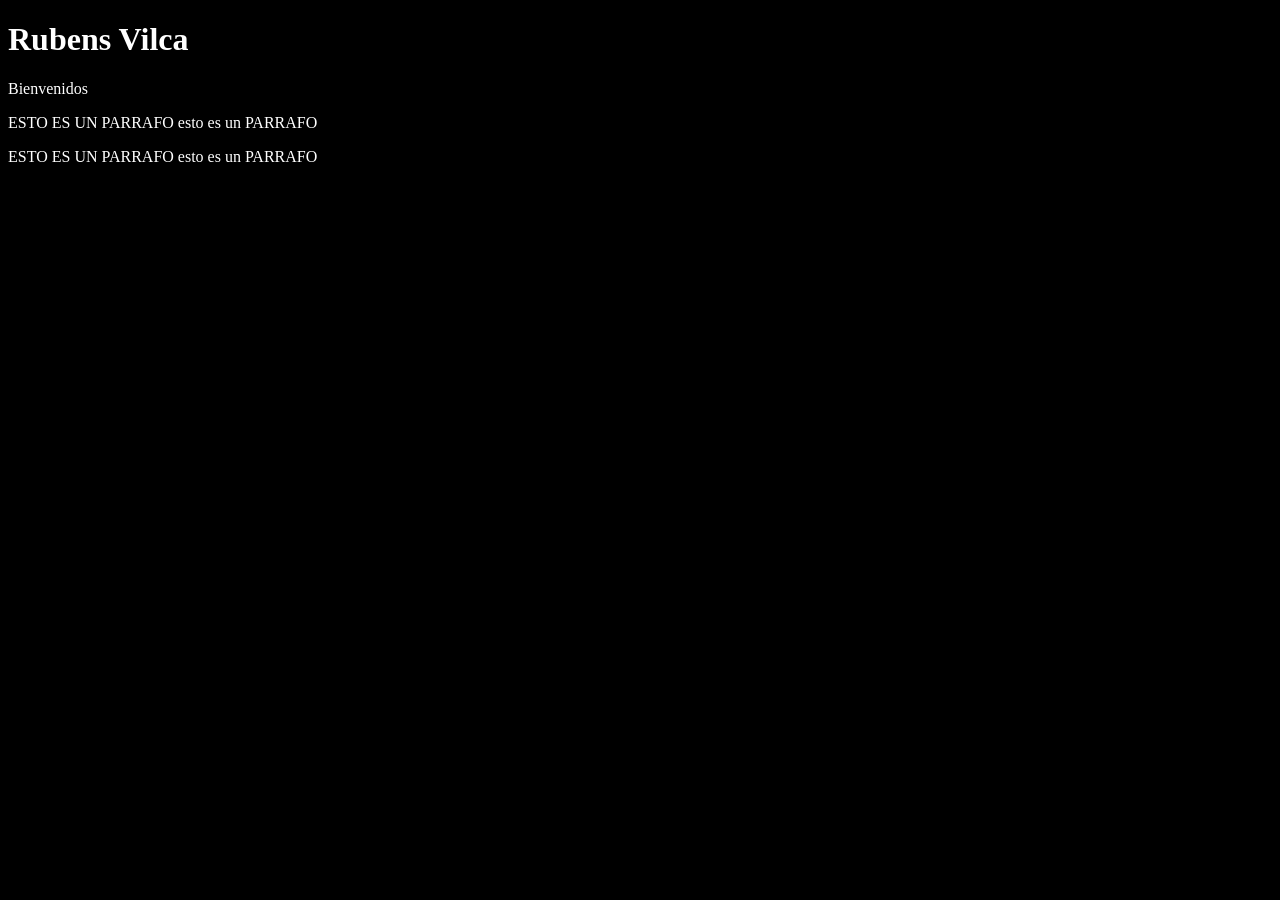
<file: semana01/dia01-html/index.html>
<!DOCTYPE html>
<html lang="en">
<head>
    <meta charset="UTF-8">
    <meta name="viewport" content="width=device-width, initial-scale=1.0">
    <title>Document</title>
    <style>
        body {
            background-color: black;
            color: white;
            
        }

    </style>
</head>
<body>
    
    <H1>Rubens Vilca</H1>
    <P>Bienvenidos</P>
    <p>ESTO ES UN PARRAFO
    esto es un PARRAFO</p>
    <p>ESTO ES UN PARRAFO
    esto es un PARRAFO</p>
    
    



</body>
</html>
</file>
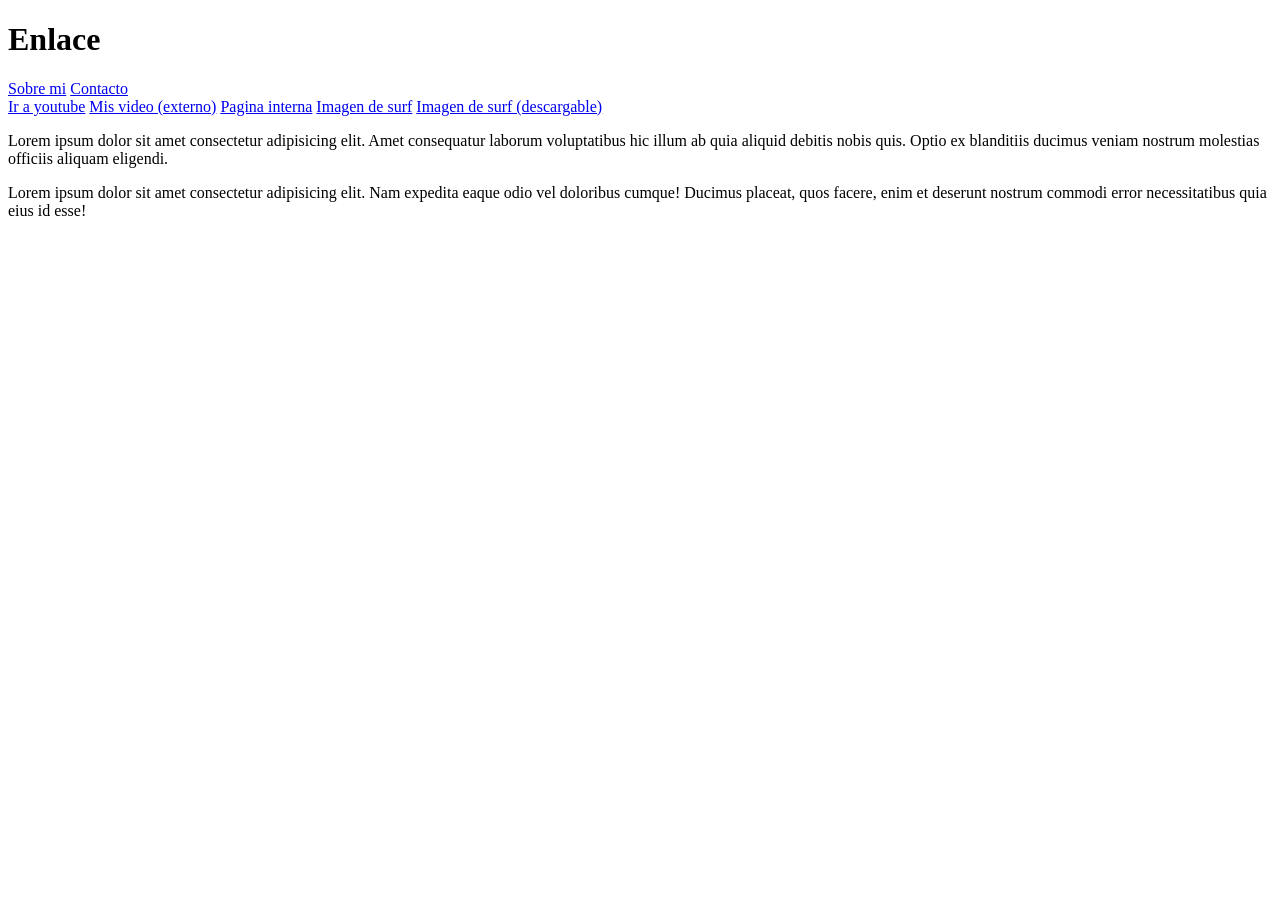
<file: semana01/dia02-enlaces/index.html>
<!DOCTYPE html>
<html lang="en">
<head>
    <meta charset="UTF-8">
    <meta name="viewport" content="width=device-width, initial-scale=1.0">
    <title>Enlaces</title>
</head>
<body>
    <header>
        <h1>Enlace</h1>
        <nav>
            <a href="#sobre-mi">Sobre mi</a>
            <a href="#contacto">Contacto</a>
        </nav>
    </header>
    <!-- Enlace externo: este enlace reemplaza la pagina completa -->
    <a href="https://youtube.com">Ir a youtube</a>
    <a href="https://youtube.com" target="_blank">Mis video (externo)</a>

    <!-- Enlace interno: este enlace abre una pagina interna en nuestra direccion de trabajo -->
    <a href="saludo.html">Pagina interna</a>
    <a href="saludo.html" target="_blank"Pagina interna (Externa)></a>

    <a href="surf.png">Imagen de surf</a>
    <a href="surf.png" target="_blankImagen de surf"></a>
    <a href="surf.png" download> Imagen de surf (descargable)</a>

    <!-- ctrl + } : crea un comentario -->
    <p>Lorem ipsum dolor sit amet consectetur adipisicing elit. Amet consequatur laborum voluptatibus hic illum ab quia aliquid debitis nobis quis. Optio ex blanditiis ducimus veniam nostrum molestias officiis aliquam eligendi.</p>
    <p>Lorem ipsum dolor sit amet consectetur adipisicing elit. Nam expedita eaque odio vel doloribus cumque! Ducimus placeat, quos facere, enim et deserunt nostrum commodi error necessitatibus quia eius id esse!</p>
    

</body>
</html>
</file>
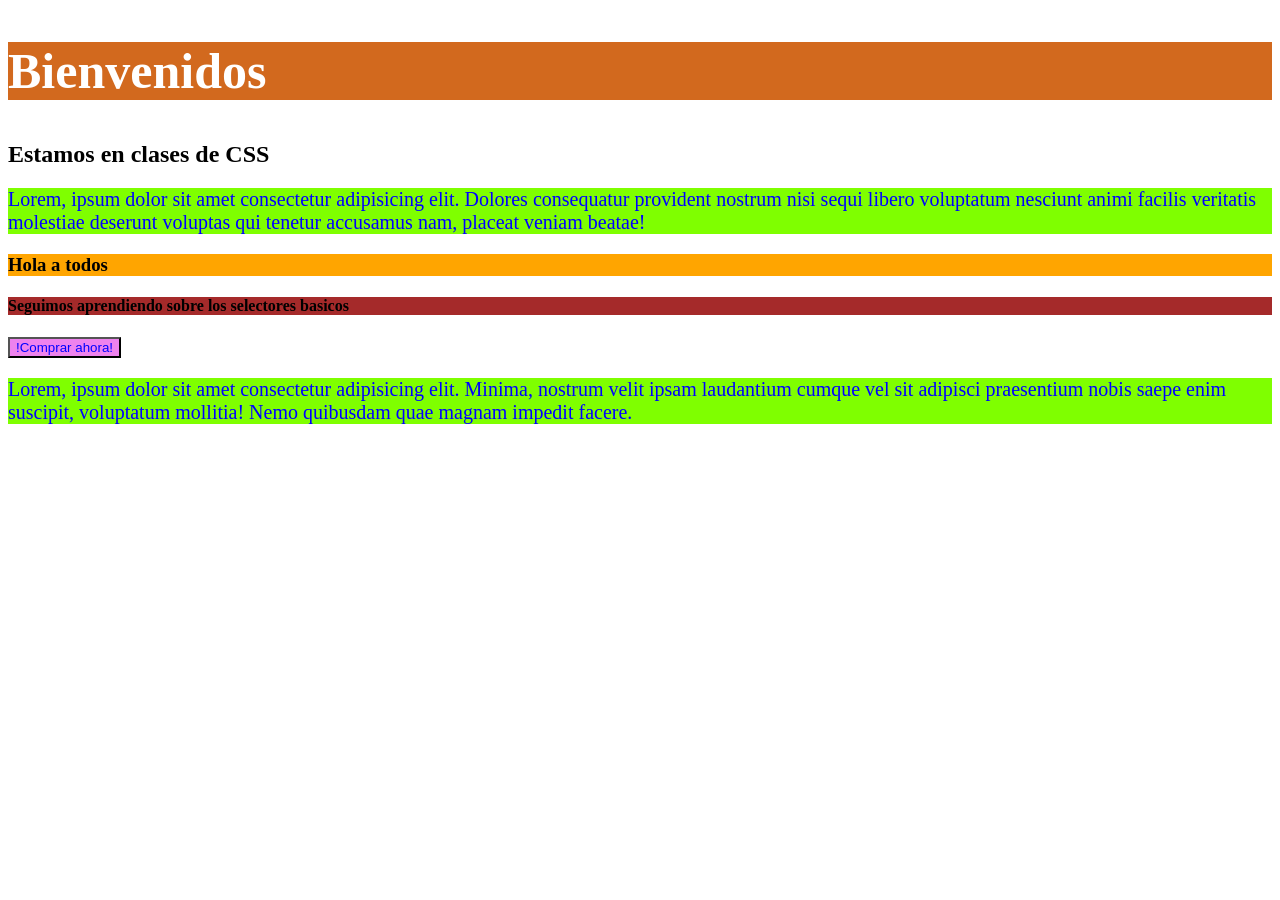
<file: semana02/dia01-01-css/index.html>
<!DOCTYPE html>
<html lang="en">
<head>
    <meta charset="UTF-8">
    <meta name="viewport" content="width=device-width, initial-scale=1.0">
    <title>CSS</title>
    <style>
        body {
            /*background-color: black;*/
        }
        </style>
    <link rel="stylesheet" href="estilos.css">
    <!-- alt + arriba o abajo -->
</head>
<body>
    <section>
        <h1 style="color: white;">Bienvenidos</h1>
        <h2>Estamos en clases de CSS</h2>
        <P>Lorem, ipsum dolor sit amet consectetur adipisicing elit. Dolores consequatur provident nostrum nisi sequi libero voluptatum nesciunt animi facilis veritatis molestiae deserunt voluptas qui tenetur accusamus nam, placeat veniam beatae!</P>

    </section>
    <section>
        <h3>Hola a todos</h3>
        <h4 id="estado">Seguimos aprendiendo sobre los selectores basicos</h4>
        <button class="btn texto-resaltado">!Comprar ahora!</button>
        <p>Lorem, ipsum dolor sit amet consectetur adipisicing elit. Minima, nostrum velit ipsam laudantium cumque vel sit adipisci praesentium nobis saepe enim suscipit, voluptatum mollitia! Nemo quibusdam quae magnam impedit facere.</p>
    </section>
    
</body>
</html>
</file>
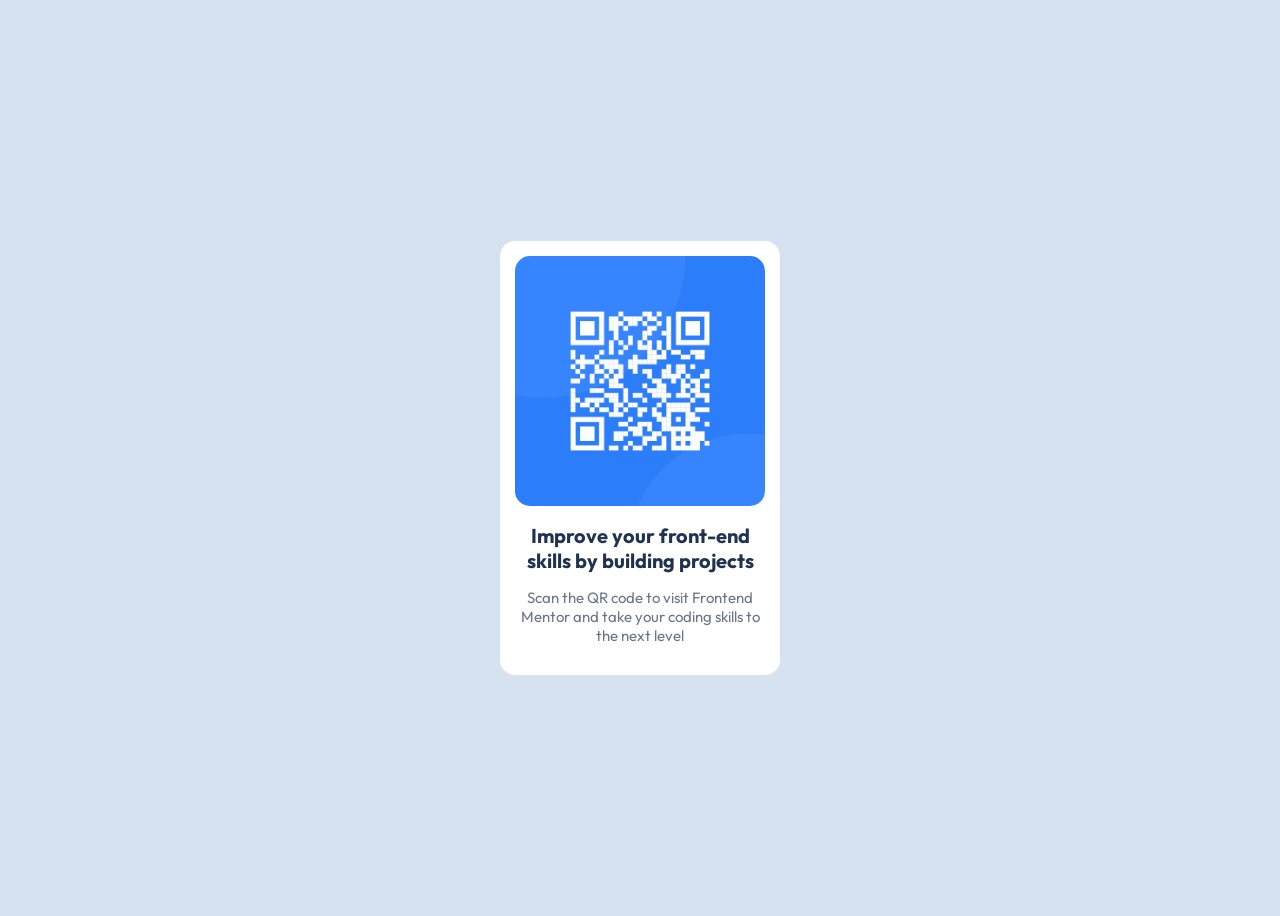
<file: semana02/dia01-02-css-qr-code/index.html>
<!DOCTYPE html>
<html lang="en">
<head>
  <meta charset="UTF-8">
  <meta name="viewport" content="width=device-width, initial-scale=1.0">
  <title>QR Code</title>
  <link rel="preconnect" href="https://fonts.googleapis.com">
  <link rel="preconnect" href="https://fonts.gstatic.com" crossorigin>
  <link href="https://fonts.googleapis.com/css2?family=Outfit:wght@100..900&display=swap" rel="stylesheet">
  <link rel="stylesheet" href="estilos.css">
</head>
<body>
  <main>
    <img src="images/image-qr-code.png" alt="QR Code" width="250">
    <h1>Improve your front-end skills by building projects</h1>
     
    <p>Scan the QR code to visit Frontend Mentor and take your coding skills to the next level</p>

  </main>
</body>
</html>
</file>
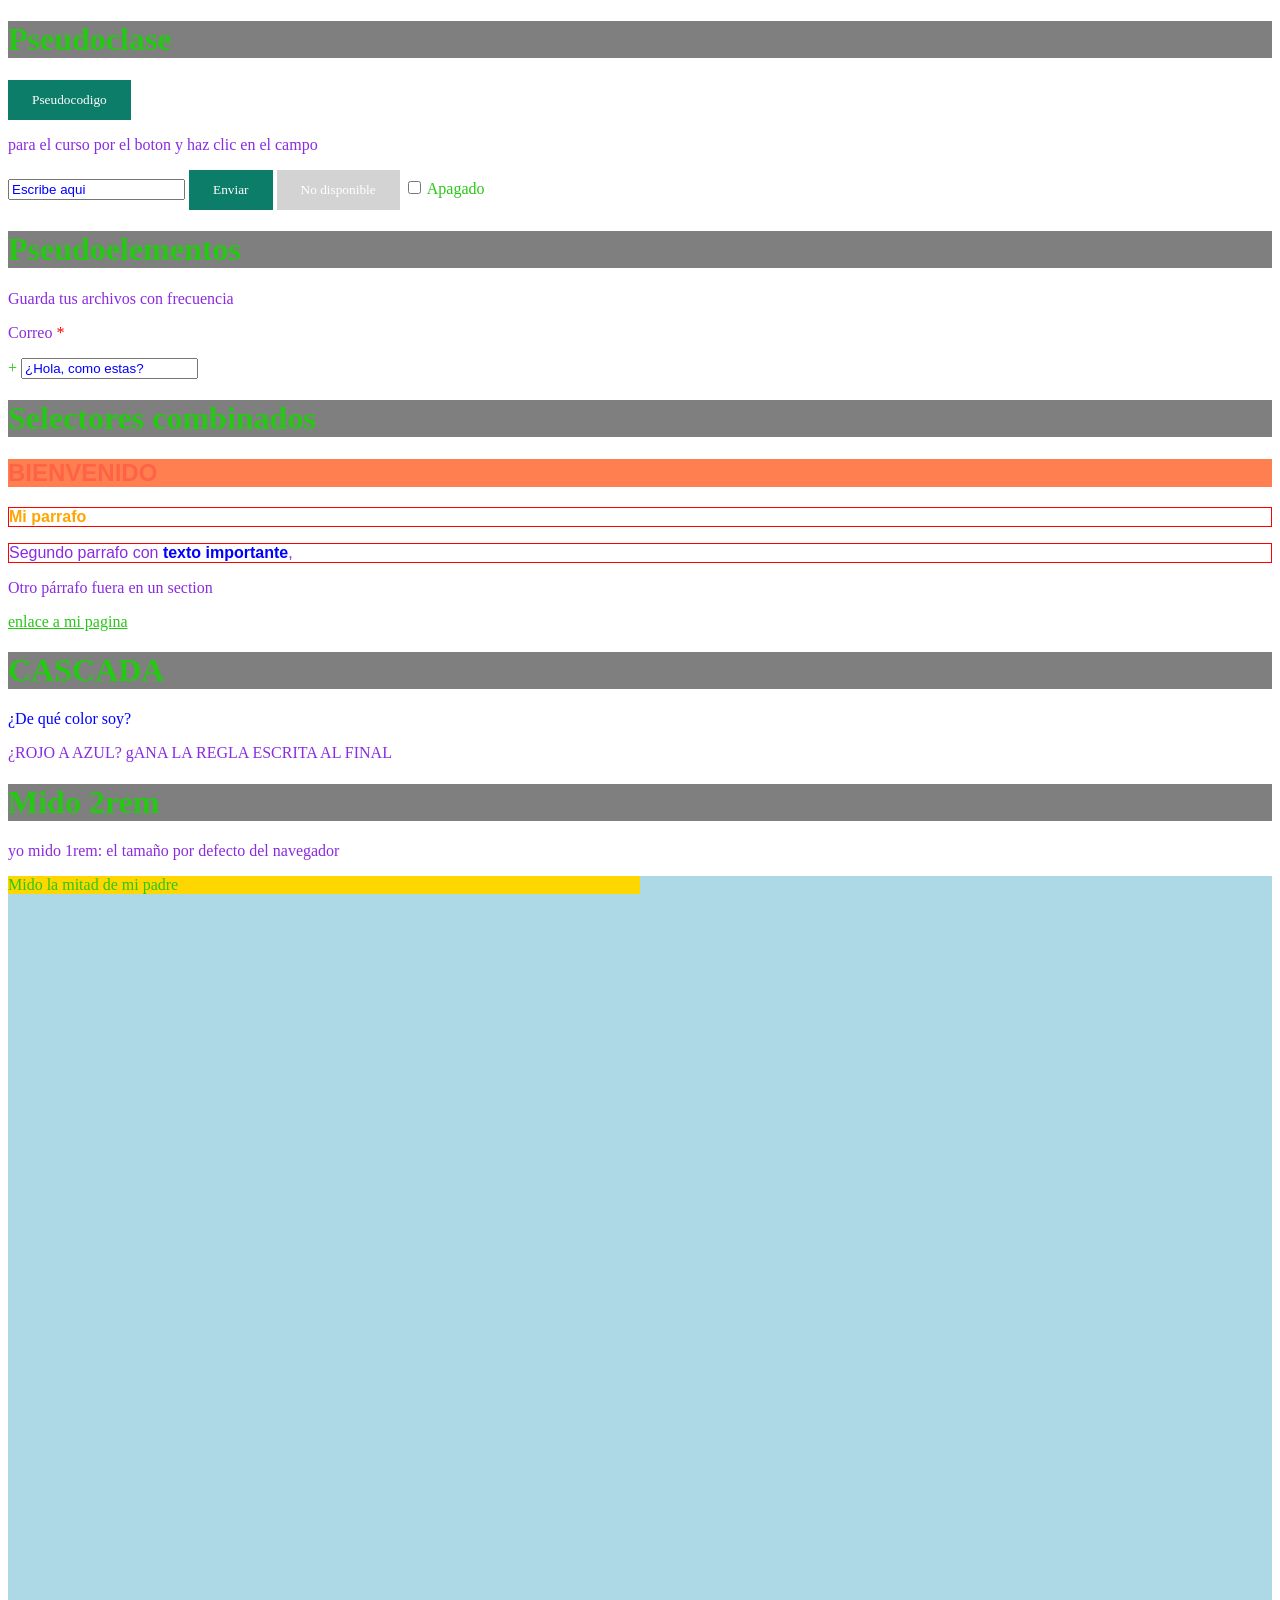
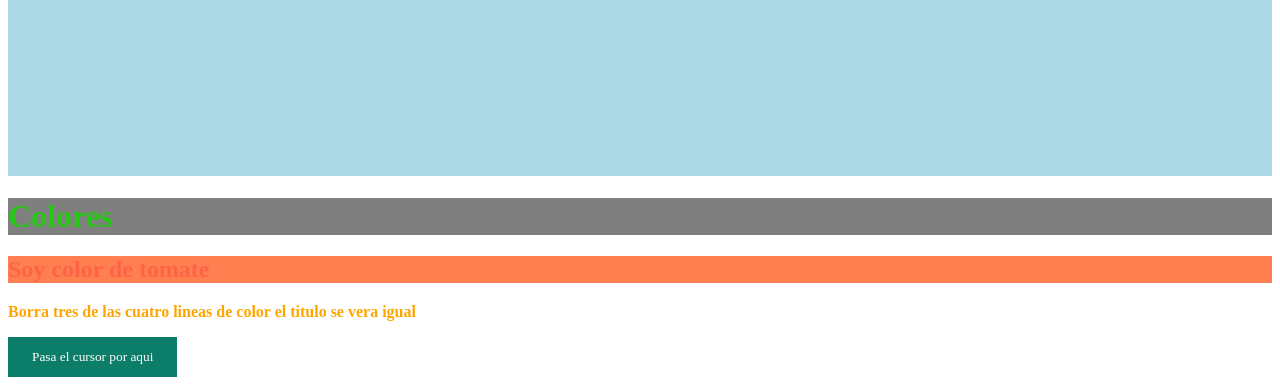
<file: semana02/dia02-01-css_teoria_pseudoclases/index.html>
<!DOCTYPE html>
<html lang="en">
<head>
    <meta charset="UTF-8">
    <meta name="viewport" content="width=device-width, initial-scale=1.0">
    <title>CSS - Teoria</title>
    <style>
        /*Pseudaclases*/
        button {
            background-color:   tomato;
        }
        button:hover {
            background-color: seagreen;
            cursor: pointer;
        }
        input:focus {
            outline: 3px solid gold;
        }
        button:disabled {
            background-color: lightgray;
        }
        input:checked {
            outline: 2px solid red
        }
        
        /*Pseudoelementos*/
        
        .tip::before {
            content: "";
        }
        .obligatorio::after {
            content: " *";
            color:  red;
        }
        input::placeholder {
            color: blue;
        }
        ::selection {
            background-color: gold;
            color: blue;
        }

        /*Selectores combinados */
        
        
        /*Selector descendientes - NO USARLO SOLO ESTA COMO REFERENCIA*/
        article p {
            border: 1px solid red;
        }
        
        /*selectores de hijo directo - NO USARLO SOLO ESTA COMO REFERENCIA*/
        article > strong {
            color:  red;
        }
        p > strong {
            color: blue;
        }

        /* Selector de hermano adyacente*/

        h2 + p {
            font-weight: bold;
            color: orange;
        }

        /* Selector multiples*/

        h1, h2, h3 {
            background-color: coral;
        }

        /* Herencia*/

        article {
            color: red;
            font-family: Arial;
        }
        body {
            color:  rgb(39, 199, 21);
            font-family: 'Times New Roman', Times, serif;
        }
        a, button {
            color: inherit;
            font-family: inherit;
        }

        /* Cascada - decide que estilo gana cuando hay conflictos, depende del orden, especificado y herencia*/

        header {
            color: green;
        }

        .texto {
            color: red;
        }

        #cabecera {
            color: blue;
        }

        P {
            color: red;
        }

        p {
            color: blueviolet /* Gana esta */
        }

        /* Unidades de medida */
        
        /* 
        Absolutas: px, cm, in -> siempre miden lo mismo
        Relativas: em, rem, %, vw, vh (+ modernas y flexibles) -> siempre depende de otra medida 
        */
        
        h1 {
            font-size: 2rem;
        } 
        .portada {
            height: 100vh; /* todo el alto de la ventana */
            background-color: lightblue;
        }
        .caja {
            width: 50%;
            background-color: gold;
        }

        h2  {
            color: tomato;
            color: #ff6347;
            color: rgb(255, 99, 71);
            color: hsl(9,100%,64%);
        }

        /* TExto y tamaño del boton; el color de fondo lo pone el CSS de la leccion*/
        button {color: white; padding: 12px 24px; border: none;}
        button  { background-color: hsl(169, 82%, 27%);}
        button:hover    {background-color: hsl(169, 82%, 20%);}

        /* Transparencia */

        h1  {
            background-color: rgba(0, 0, 0, 0.5);
        }

    </style>
</head>
<body>
    <h1>Pseudoclase</h1>
    <button>Pseudocodigo</button>
    <p>para el curso por el boton y haz clic en el campo</p>
    <input type="text" placeholder="Escribe aqui"/>
    <button>Enviar</button>
    <button disabled> No disponible</button>
    <input type="checkbox"> Apagado

    <h1>Pseudoelementos</h1>
    <p class="tip">Guarda tus archivos con frecuencia</p>
    <p class="obligatorio">Correo</p>+

    <input type="text" placeholder="¿Hola, como estas?"/>

    <h1>Selectores combinados</h1>

    <article>
        <h2>BIENVENIDO</h2>
        <P>Mi parrafo</P>
        <p>Segundo parrafo con <Strong>texto importante</Strong>,</p>
    </article>
    <section>
        <p>Otro párrafo fuera en un section</p>
        <a href="#"> enlace a mi pagina</a>
    </section>
    <h1> CASCADA </h1>
    <header id="cabecera" class="texto">¿De qué color soy?</header>
    <P>¿ROJO A AZUL? gANA LA REGLA ESCRITA AL FINAL</P>
    
    <h1>Mido 2rem</h1>
    <p>yo mido 1rem: el tamaño por defecto del navegador</p>
    <section class="portada">
        <div class="caja">Mido la mitad de mi padre</div>
    </section>
    
        <h1>Colores </h1>
        <h2>Soy color de tomate </h2>
        <p>Borra tres de las cuatro lineas de color el titulo se vera igual</p>
        <button>Pasa el cursor por aqui</button>
</body>
</html>
</file>
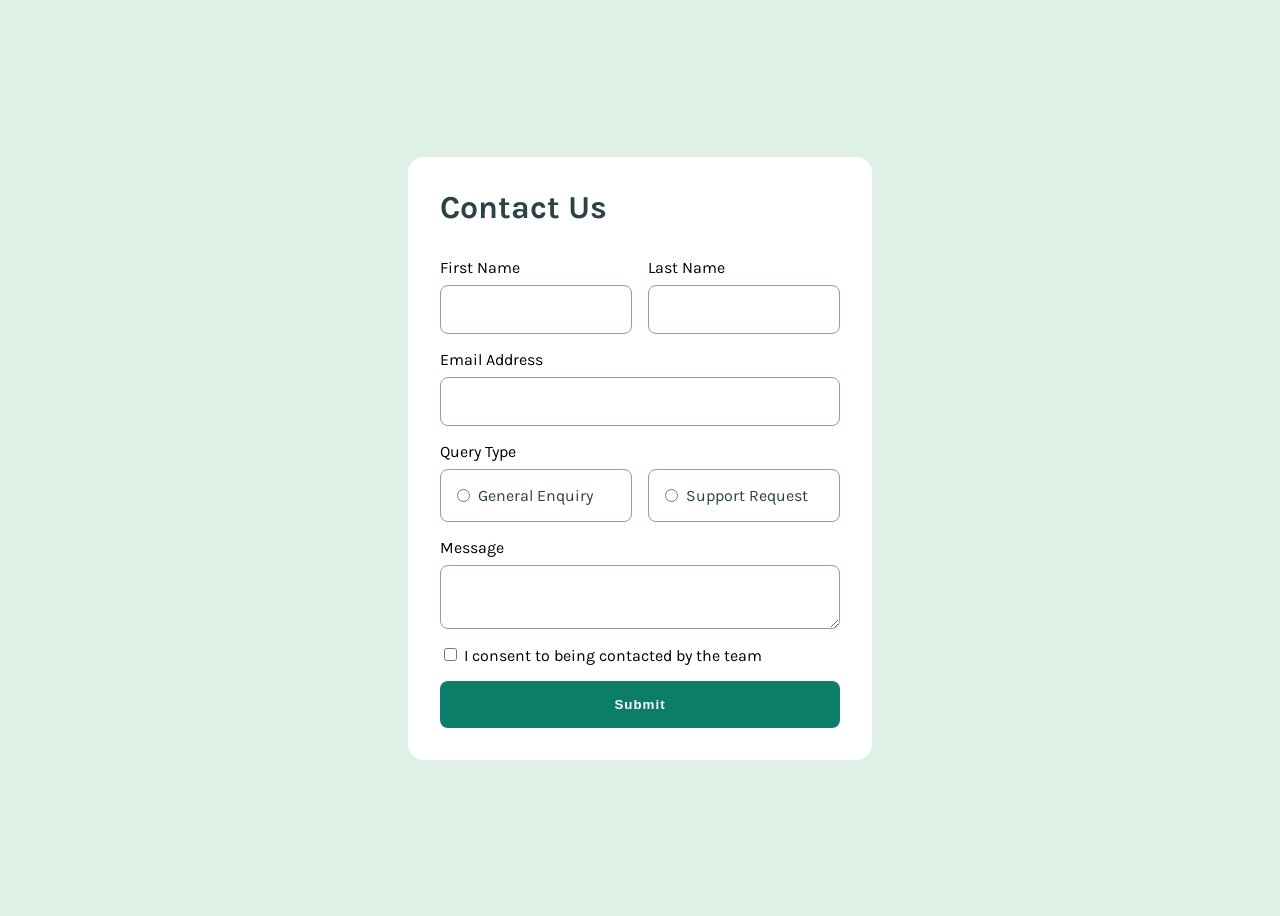
<file: semana02/dia02-02-css-contact-from/index.html>
<!DOCTYPE html>
<html lang="en">
<head>
  <meta charset="UTF-8">
  <meta name="viewport" content="width=device-width, initial-scale=1.0">
  <title>Contact form</title>
  <link rel="preconnect" href="https://fonts.googleapis.com">
  <link rel="preconnect" href="https://fonts.gstatic.com" crossorigin>
  <link href="https://fonts.googleapis.com/css2?family=Karla:ital,wght@0,200..800;1,200..800&display=swap" rel="stylesheet">
  <link rel="stylesheet" href="estilos.css">
</head>
<body>
  <main class="contact-form">
    <h1>Contact Us</h1>

    <form>
      <div class="row">
        <label>
          First Name
          <input type="text" name="first_name">
        </label>

        <label>
          Last Name
          <input type="text" name="last_name">
        </label>
      </div>

      <label>
        Email Address

        <input type="email" name="email">
      </label>

      <div>
        Query Type
        
        <div class="row">
          <label class="query-type">
            <input type="radio" name="query_type">
            General Enquiry
          </label>
          <label class="query-type">
            <input type="radio" name="query_type">
            Support Request
          </label>
          
        </div>
      </div>

      <label>
        Message
        <textarea name="message"></textarea>
      </label>

      <label>
        <input type="checkbox" name="consent" />
        I consent to being contacted by the team
      </label>

      <input type="submit" value="Submit" />
    </form>
  </main>
</body>
</html>
</file>
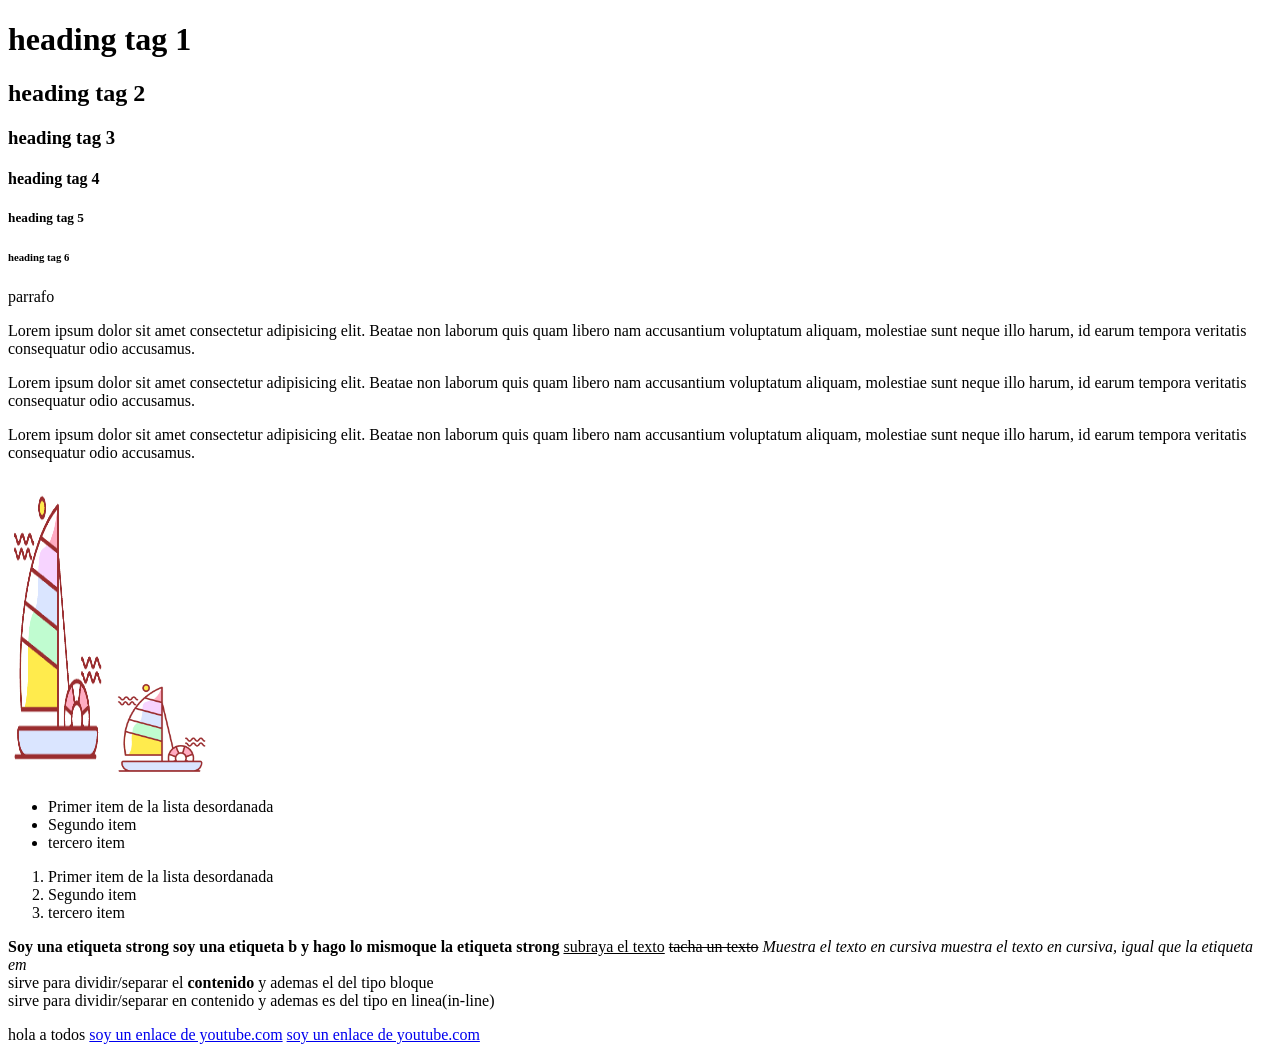
<file: semana01/dia01-html/etiquetas.html>
<!DOCTYPE html>
<html lang="en">
<head>
    <meta charset="UTF-8">
    <meta name="viewport" content="width=device-width, initial-scale=1.0">
    <title>Document</title>
</head>
<body>
    <h1>heading tag 1</h1>
    <h2>heading tag 2</h2>
    <h3>heading tag 3</h3>
    <h4>heading tag 4</h4>
    <h5>heading tag 5</h5>
    <h6>heading tag 6</h6>
    <p>parrafo</p>
    <p>Lorem ipsum dolor sit amet consectetur adipisicing elit. Beatae non laborum quis quam libero nam accusantium voluptatum aliquam, molestiae sunt neque illo harum, id earum tempora veritatis consequatur odio accusamus.</p>
    <p>Lorem ipsum dolor sit amet consectetur adipisicing elit. Beatae non laborum quis quam libero nam accusantium voluptatum aliquam, molestiae sunt neque illo harum, id earum tempora veritatis consequatur odio accusamus.</p>
    <p>Lorem ipsum dolor sit amet consectetur adipisicing elit. Beatae non laborum quis quam libero nam accusantium voluptatum aliquam, molestiae sunt neque illo harum, id earum tempora veritatis consequatur odio accusamus.</p>
    <img src="./surf.png" alt="Surf" width="100" height="300">
    <img src="./surf.png" alt="surf" width="100" height="100">
    <ul>
        <li>Primer item de la lista desordanada</li>
        <li>Segundo item</li>
        <li>tercero item</li>
    </ul>
    <ol>
        <li>Primer item de la lista desordanada</li>
        <li>Segundo item</li>
        <li>tercero item</li>
    </ol>
    <strong>Soy una etiqueta strong</strong>
    <b>soy una etiqueta b y hago lo mismoque la etiqueta strong</b>
    <u>subraya el texto</u>
    <s>tacha un texto</s>
    <em>Muestra el texto en cursiva</em>
    <i>muestra el texto en cursiva, igual que la etiqueta em</i>
    <div>
        sirve para dividir/separar el <strong>contenido</strong> y ademas el del tipo bloque 
    </div>
    <span>
        sirve para dividir/separar en contenido y ademas es del tipo en linea(in-line)
    </span>
    <p>
        hola a todos
        <a href="https://youtube.com"> soy un enlace de youtube.com</a>
        <a href="https://youtube.com" target="_blank"> soy un enlace de youtube.com</a>
    </p>
</body>
</html>
</file>
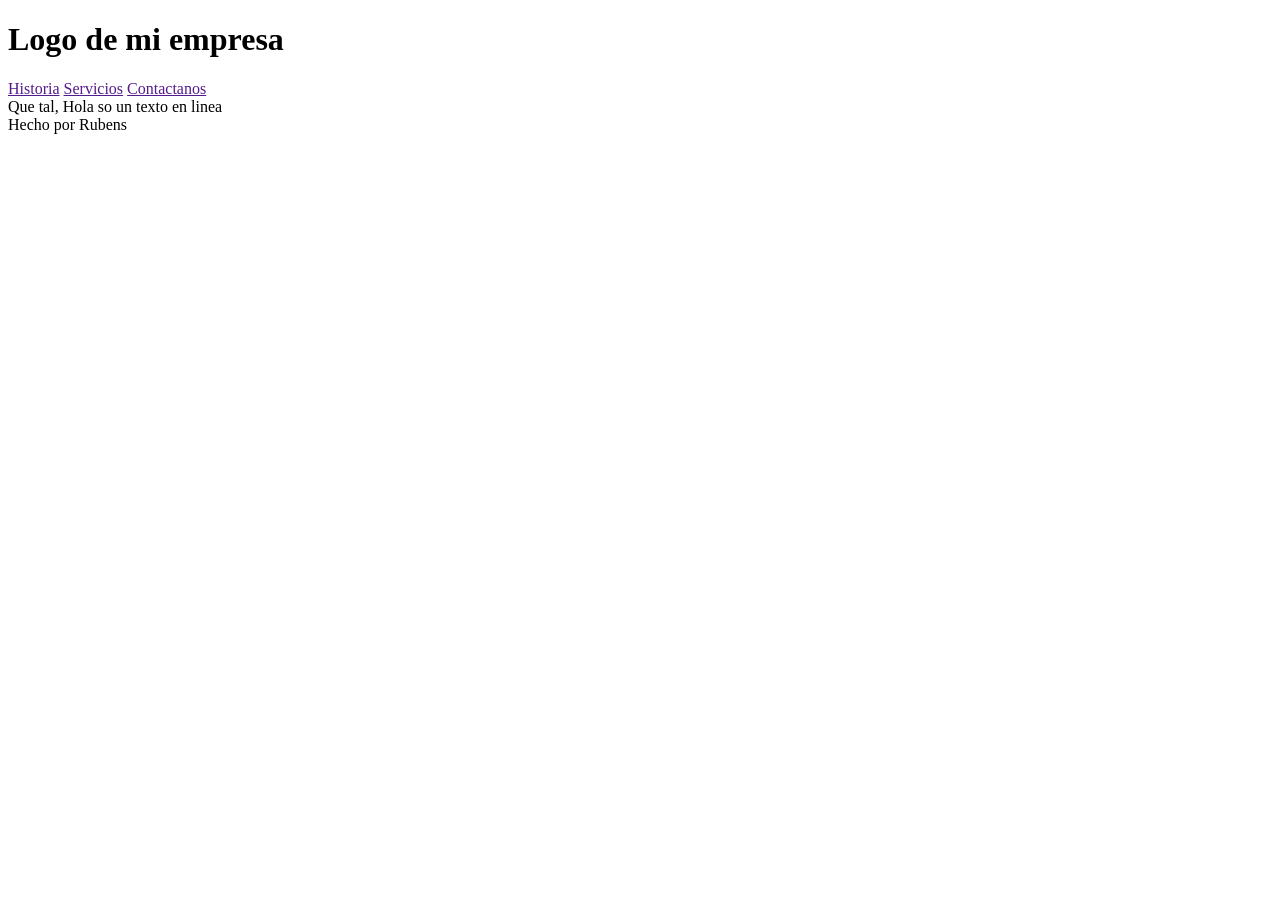
<file: semana01/dia01-html/etiquetas_no_semanticas.html>
<!DOCTYPE html>
<html lang="en">
<head>
    <meta charset="UTF-8">
    <meta name="viewport" content="width=device-width, initial-scale=1.0">
    <title>EtiquetasNoSemanticas</title
        >
</head>
<body>
    <div>
        <h1>Logo de mi empresa</h1>
        <div>
            <a href="">Historia</a>
            <a href="">Servicios</a>
            <a href="">Contactanos</a>
        </div>
        Que tal, <span>Hola so un texto en linea</span>
    </div>
    <div>Hecho por Rubens</div>
</body>
</html>
</file>
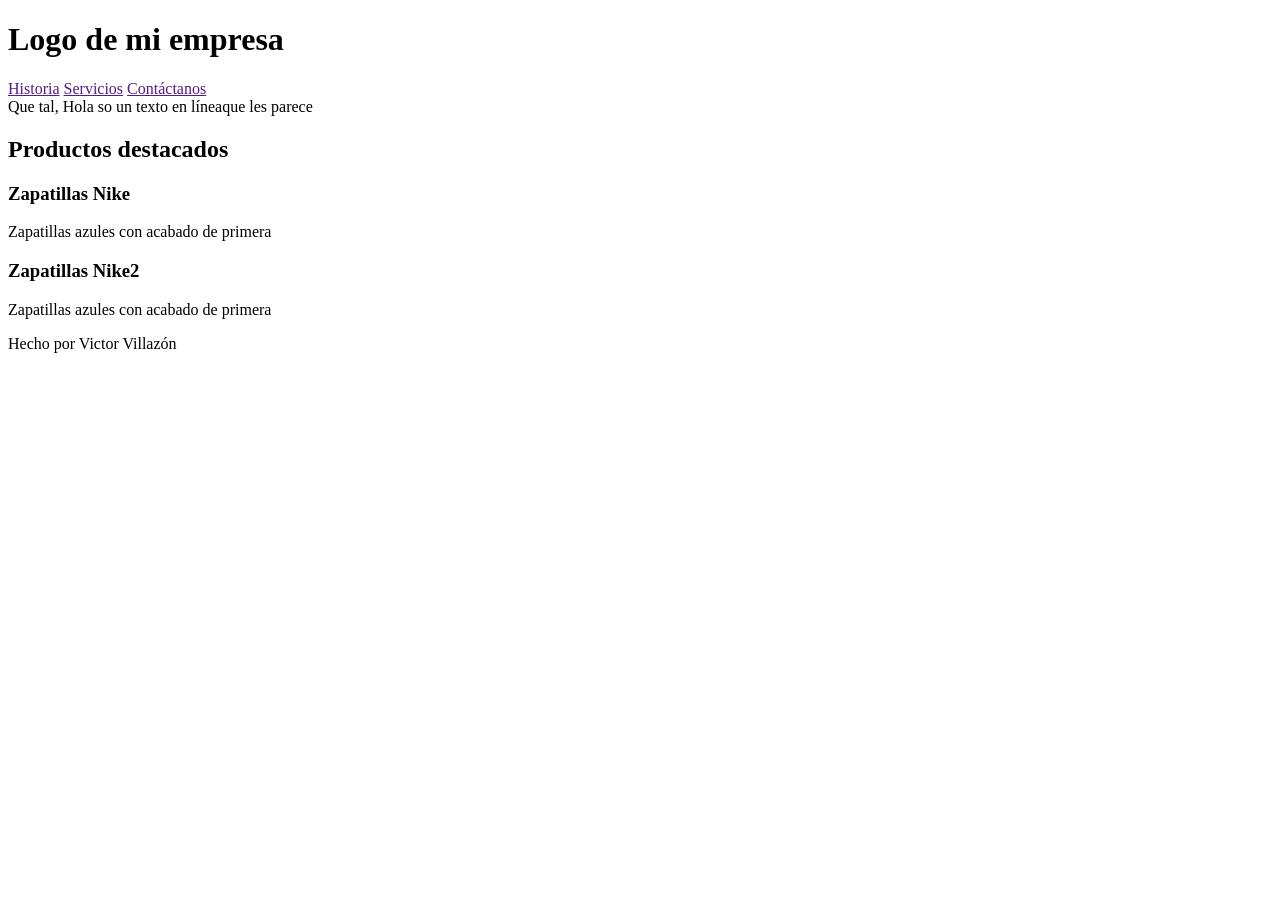
<file: semana01/dia01-html/etiquetas_semanticas.html>
<!DOCTYPE html>
<html lang="en">
<head>
    <meta charset="UTF-8">
    <meta name="viewport" content="width=device-width, initial-scale=1.0">
    <title>Document</title>
</head>
<body>
    <header>
        <h1>Logo de mi empresa</h1>
        <nav>
            <a href="">Historia</a>
            <a href="">Servicios</a>
            <a href="">Contáctanos</a>
        </nav>
    </header>

    <main>
        <section>
            Que tal, <span>Hola so un texto en línea</span>que les parece
        </section>
        <section>
            <h2>Productos destacados</h2>
            <article>
                <h3>Zapatillas Nike</h3>
                <p>Zapatillas azules con acabado de primera</p>
            </article>
            <article>
                <h3>Zapatillas Nike2</h3>
                <p>Zapatillas azules con acabado de primera</p>
            </article>
            
        </section>
    </main>

    <div>Hecho por Victor Villazón</div>
</body>
</html>
</file>
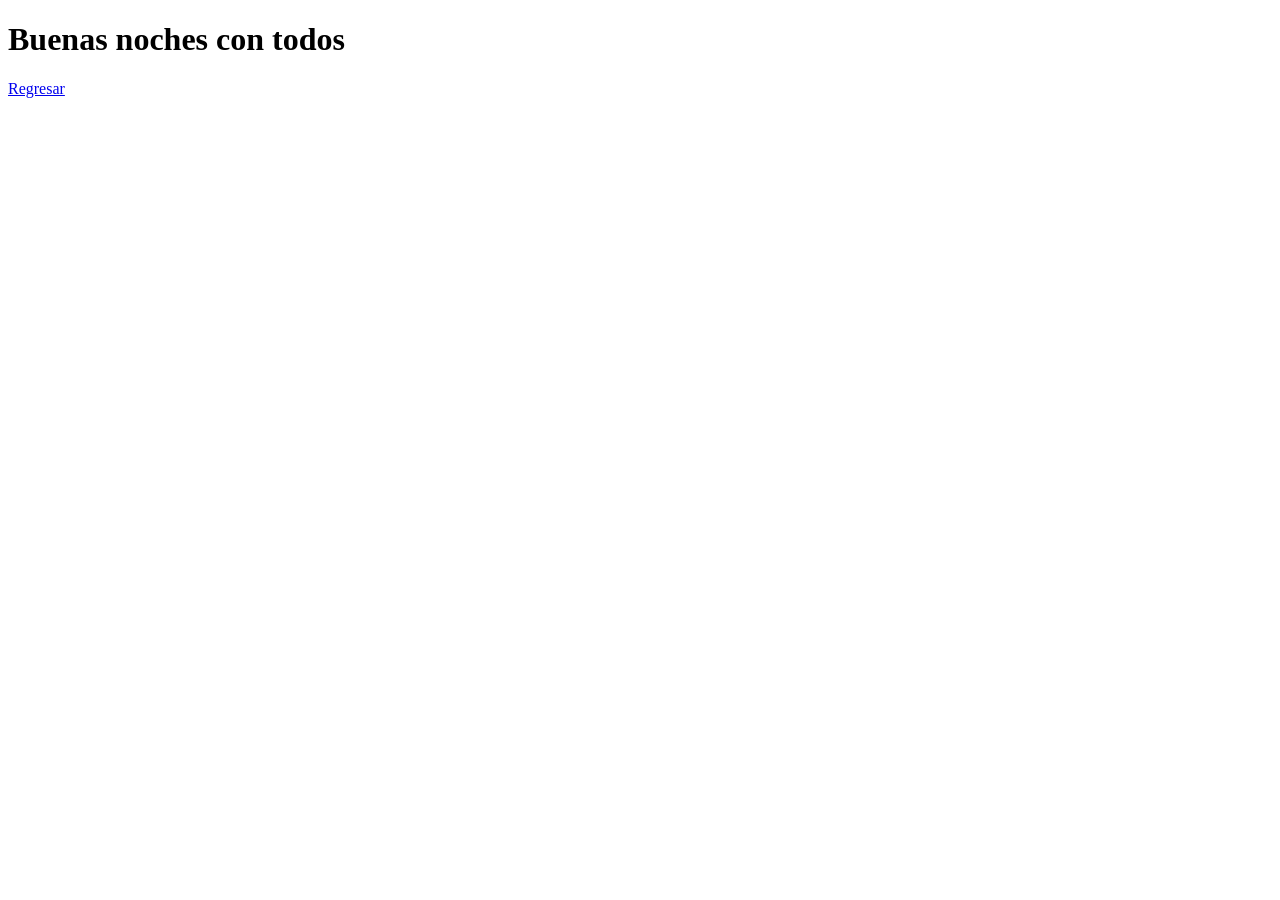
<file: semana01/dia02-enlaces/saludo.html>
<!DOCTYPE html>
<html lang="en">
<head>
    <meta charset="UTF-8">
    <meta name="viewport" content="width=device-width, initial-scale=1.0">
    <title>Saludos</title>
</head>
<body>
    <!--  -->
    <h1>Buenas noches con todos</h1>
    <a href="index.html">Regresar</a>
</body>
</html>
</file>
<file: semana02/dia01-01-css/estilos.css>
/*body {
    background-color: green;
}*/
p {
    color: blue;
    background-color: chartreuse;
    font-size: 20px;
}
/* TODO: Añadan un background a la etiqueta h1 y cambien su tamaño a 50px*/
h1 {
    background-color: chocolate;
    color: blue;
    font-size: 50px;
}
h3 {
    background-color: orange;

}
#estado {
    background-color: brown;
}
.btn {
    background-color: violet;
}
.texto-resaltado {
    color: blue;
    
}
</file>
<file: semana02/dia01-02-css-qr-code/estilos.css>
body {
     font-family: "Outfit", sans-serif;

    background-color: hsl(212, 45%, 89%);
    font-size: 15px;

    /* Flexbox*/
    display: flex;
    justify-content: center;
    align-items: center;
    height: 100vh;

}
main {
    /*border: 1px solid red;*/
    
    width: 250px;
    background-color: white;
    padding: 15px;
    border-radius: 15px;
}
img {
    border-radius: 15px;
    

}
h1 {
    color: hsl(218, 44%, 22%);
    font-size: 20px;
    text-align: center;
}

p {
    color: hsl(216, 15%, 48%);
    text-align: center;
}
</file>
<file: semana02/dia02-02-css-contact-from/estilos.css>
body {
  /* TODO: Añadan la fuente 'Karla' desde google fonts */
  font-family: "Karla", sans-serif;

  background-color: hsl(148, 38%, 91%);

  display: flex; /* flexbox */
  justify-content: center;
  align-items: center;

  height: 100vh;
}

.contact-form {
  /* border: 1px solid red; */

  width: 400px;
  background-color: white;
  background-color: #fff;
  background-color: #ffffff;
  background-color: hsl(0, 0%, 100%);

  padding: 32px;
  border-radius: 16px;
}

h1 {
  margin: 0;
  margin-bottom: 32px;
  color: hsl(187, 24%, 22%);
}

label {
  display: block;
  margin-bottom: 16px;
}

input[type=text],
input[type=email],
textarea {
  display: flex;

  margin-top: 8px;

  width: 100%;
  border-radius: 8px;
  border: 1px solid hsl(186, 15%, 59%);
  padding: 16px;

  box-sizing: border-box;
}

.row {
  /* border: 1px solid blue; */

  display: grid;
  grid-template-columns: 1fr 1fr;
  gap: 16px;
}

/* TODO: Darle estilos al boton del formulario */

input[type=submit] {
  background-color: hsl(169, 82%, 27%);
  color: hsl(0, 0%, 100%);
  width: 100%;
  border: none;
  border-radius: 8px;
  padding: 16px;
  font-weight: 700;
  letter-spacing: 1px;
}

.query-type {
  border: 1px solid hsl(186, 15%, 59%);
  padding: 16px;
  margin-top: 8px;
  border-radius: 8px;

  display: flex;
  align-items: center;
  gap: 8px;
  color: hsl(187, 24%, 22%);
  cursor: pointer;
}

.query-type:hover,
.query-type:has(input:checked) {
  border-color: hsl(169, 82%, 27%);
}

.query-type:has(input:checked) {
  background-color: hsl(148, 38%, 91%);
}

.query-type:focus-within {
  outline: 2px solid hsl(169, 82%, 27%);
  outline-offset: 2px;
}

.query-type input[type=radio] {
  margin: 0;
  flex-shrink: 0;
  accent-color: hsl(169, 82%, 27%);
  cursor: pointer;
}
</file>
